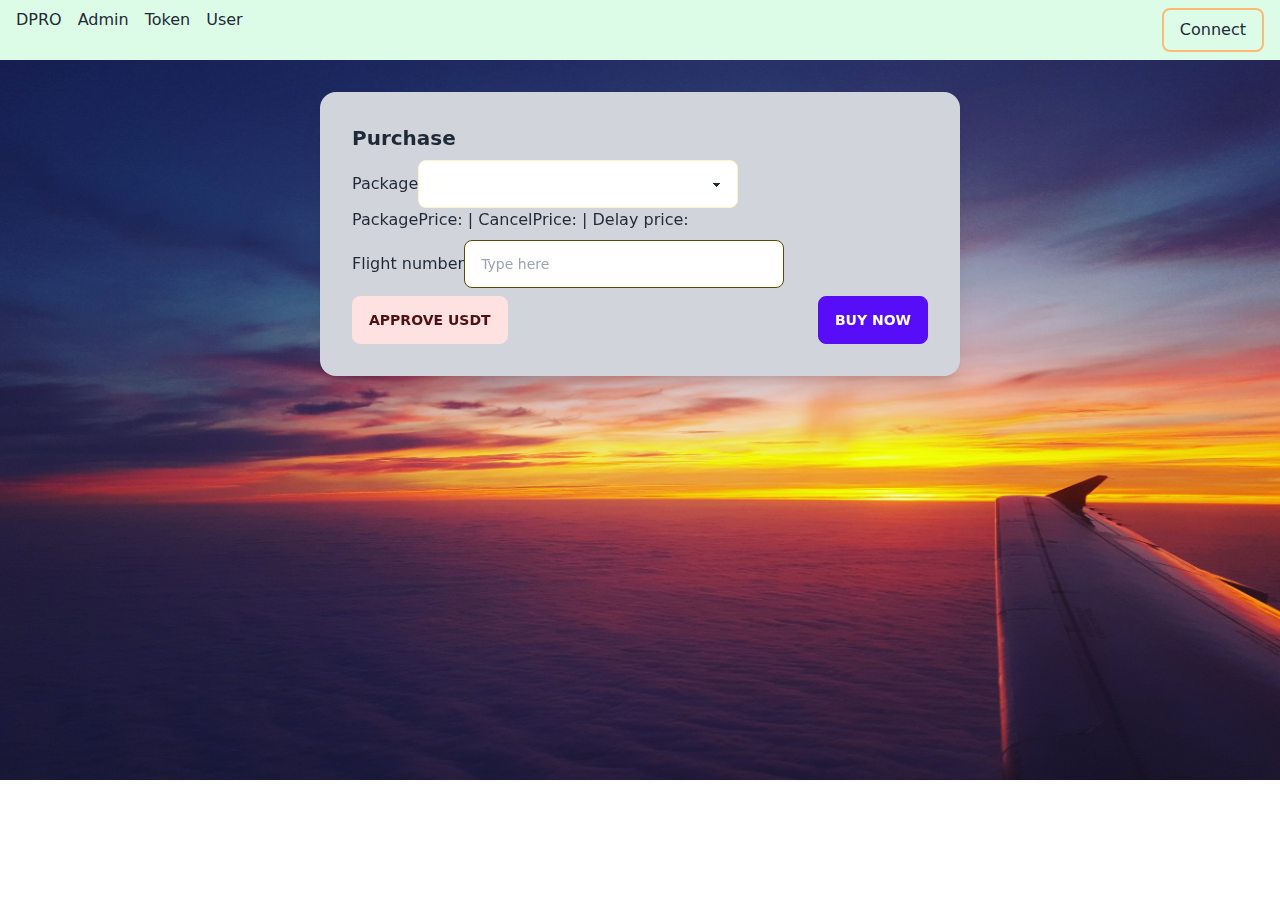
<file: index.html>
<!DOCTYPE html><html><head><meta charSet="utf-8"/><meta name="viewport" content="width=device-width"/><meta name="next-head-count" content="2"/><link rel="preload" href="/_next/static/css/3f47ca3025f443dd.css" as="style"/><link rel="stylesheet" href="/_next/static/css/3f47ca3025f443dd.css" data-n-g=""/><noscript data-n-css=""></noscript><script defer="" nomodule="" src="/_next/static/chunks/polyfills-5cd94c89d3acac5f.js"></script><script src="/_next/static/chunks/webpack-434fefa8f39d8fbc.js" defer=""></script><script src="/_next/static/chunks/framework-91d7f78b5b4003c8.js" defer=""></script><script src="/_next/static/chunks/main-101cfeaa18eb0e64.js" defer=""></script><script src="/_next/static/chunks/pages/_app-bbf8edd671d7ac92.js" defer=""></script><script src="/_next/static/chunks/294-7a31c11c08761d37.js" defer=""></script><script src="/_next/static/chunks/428-2b8efbffa02d212e.js" defer=""></script><script src="/_next/static/chunks/pages/index-4a4085414d582a21.js" defer=""></script><script src="/_next/static/fYlR-30W0nyMF5CpdXa-t/_buildManifest.js" defer=""></script><script src="/_next/static/fYlR-30W0nyMF5CpdXa-t/_ssgManifest.js" defer=""></script><script src="/_next/static/fYlR-30W0nyMF5CpdXa-t/_middlewareManifest.js" defer=""></script></head><body><div id="__next" data-reactroot=""><header class="flex flex-row justify-between px-4 py-2 bg-green-100"><div><a href="/">DPRO</a><a class="ma-2 py-2 px-4 border-1 border-red-300 bg-red" href="/admin">Admin</a><a href="/faucet">Token</a><a class="ma-2 py-2 px-4 border-1 border-red-300 bg-red" href="/my">User</a></div><div><button class=" py-2 px-4 border-2 border-orange-300 rounded-lg">Connect</button></div></header><div><div class=" fixed w-[100vw] h-[100vh]"><img src="/pexels-christine-renard-615060.jpg" alt="plane" width="1440" height="680"/></div><section class="pt-8 flex justify-center"><div class="card w-[50vw] bg-base-300 shadow-xl"><div class="card-body"><h2 class="card-title">Purchase</h2><div><label for="">Package</label><select class="select w-full max-w-xs select-warning"></select><div>PackagePrice: <!-- --> | CancelPrice:<!-- --> <!-- --> | Delay price:<!-- --> </div></div><div><label for="">Flight number</label><input type="text" placeholder="Type here" class="input input-bordered input-warning w-full max-w-xs" value=""/></div><div class="flex justify-between card-actions"><button class="btn btn-error">Approve USDT</button><button class="btn btn-primary">Buy Now</button></div></div></div></section></div></div><script id="__NEXT_DATA__" type="application/json">{"props":{"pageProps":{}},"page":"/","query":{},"buildId":"fYlR-30W0nyMF5CpdXa-t","nextExport":true,"autoExport":true,"isFallback":false,"scriptLoader":[]}</script></body></html>
</file>
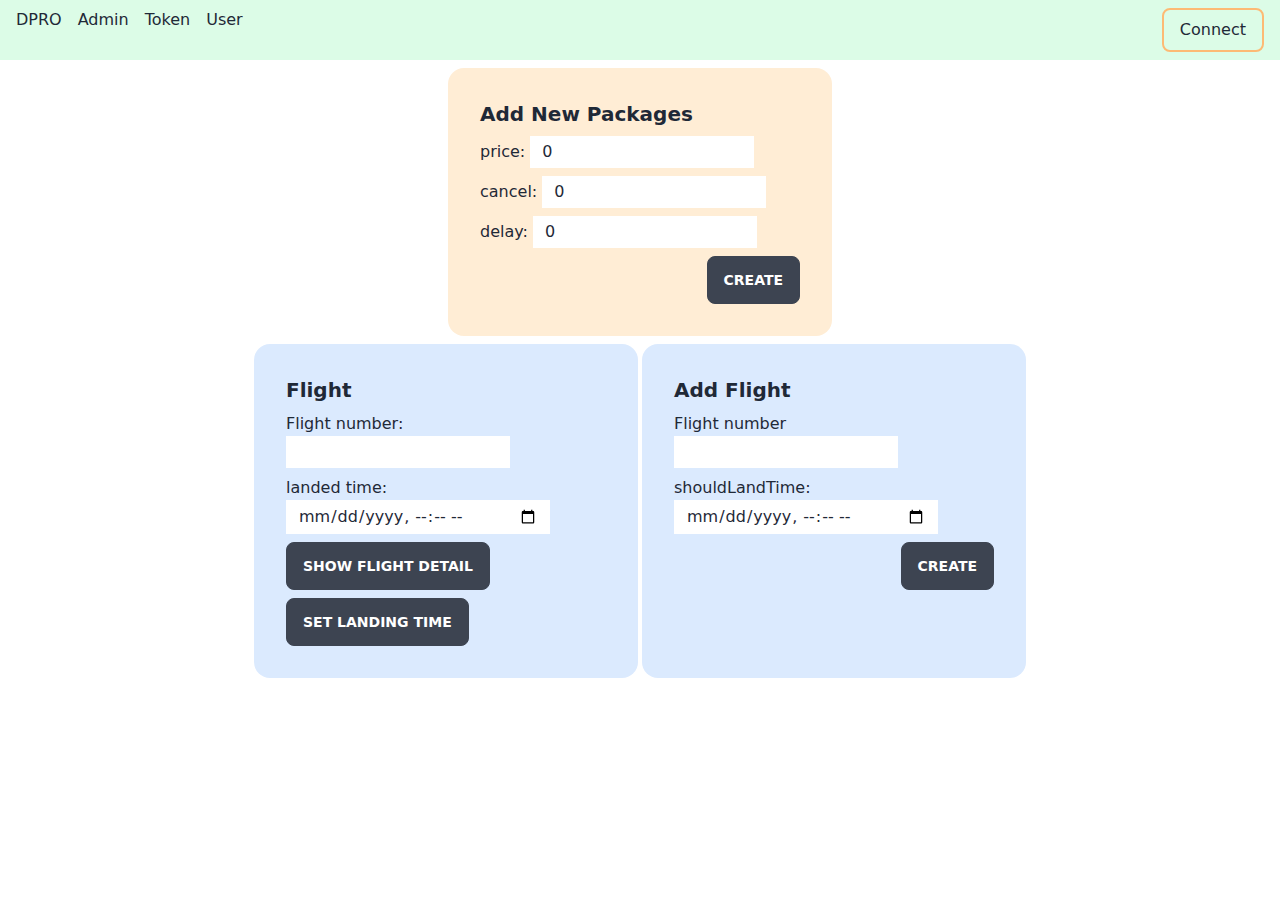
<file: admin.html>
<!DOCTYPE html><html><head><meta charSet="utf-8"/><meta name="viewport" content="width=device-width"/><meta name="next-head-count" content="2"/><link rel="preload" href="/_next/static/css/3f47ca3025f443dd.css" as="style"/><link rel="stylesheet" href="/_next/static/css/3f47ca3025f443dd.css" data-n-g=""/><noscript data-n-css=""></noscript><script defer="" nomodule="" src="/_next/static/chunks/polyfills-5cd94c89d3acac5f.js"></script><script src="/_next/static/chunks/webpack-434fefa8f39d8fbc.js" defer=""></script><script src="/_next/static/chunks/framework-91d7f78b5b4003c8.js" defer=""></script><script src="/_next/static/chunks/main-101cfeaa18eb0e64.js" defer=""></script><script src="/_next/static/chunks/pages/_app-bbf8edd671d7ac92.js" defer=""></script><script src="/_next/static/chunks/294-7a31c11c08761d37.js" defer=""></script><script src="/_next/static/chunks/428-2b8efbffa02d212e.js" defer=""></script><script src="/_next/static/chunks/pages/admin-e1fa92eaf9c20894.js" defer=""></script><script src="/_next/static/fYlR-30W0nyMF5CpdXa-t/_buildManifest.js" defer=""></script><script src="/_next/static/fYlR-30W0nyMF5CpdXa-t/_ssgManifest.js" defer=""></script><script src="/_next/static/fYlR-30W0nyMF5CpdXa-t/_middlewareManifest.js" defer=""></script></head><body><div id="__next" data-reactroot=""><header class="flex flex-row justify-between px-4 py-2 bg-green-100"><div><a href="/">DPRO</a><a class="ma-2 py-2 px-4 border-1 border-red-300 bg-red" href="/admin">Admin</a><a href="/faucet">Token</a><a class="ma-2 py-2 px-4 border-1 border-red-300 bg-red" href="/my">User</a></div><div><button class=" py-2 px-4 border-2 border-orange-300 rounded-lg">Connect</button></div></header><div class="flex justify-center mt-2 gap-1"><div class="card w-96 bg-orange-100 "><div class="card-body"><h2 class="card-title">Add New Packages</h2><div>price:<!-- --> <input type="number" class="py-1 px-3 border-1" value="0"/></div><div>cancel:<!-- --> <input type="number" class="py-1 px-3 border-1" value="0"/></div><div>delay:<!-- --> <input type="number" class="py-1 px-3 border-1" value="0"/></div><div class="justify-end card-actions"><button class="btn">Create</button></div></div></div></div><div class="flex gap-1 mt-2 justify-center"><div class="card w-96 bg-blue-100 "><div class="card-body"><h2 class="card-title">Flight</h2><div>Flight number:<!-- --> <input type="text" class="py-1 px-3 border-1" value=""/></div><div>landed time:<!-- --> <input type="datetime-local" class="py-1 px-3 border-1" value=""/></div><div class="justify-between card-actions flex "><button class="btn">Show Flight detail</button><button class="btn">set landing time</button></div></div></div><div class="card w-96 bg-blue-100 "><div class="card-body"><h2 class="card-title">Add Flight</h2><div><label for="">Flight number</label><input type="text" class="py-1 px-3 border-1" value=""/></div><div>shouldLandTime:<!-- --> <input type="datetime-local" class="py-1 px-3 border-1" value=""/></div><div class="justify-end card-actions"><button class="btn">Create</button></div></div></div></div></div><script id="__NEXT_DATA__" type="application/json">{"props":{"pageProps":{}},"page":"/admin","query":{},"buildId":"fYlR-30W0nyMF5CpdXa-t","nextExport":true,"autoExport":true,"isFallback":false,"scriptLoader":[]}</script></body></html>
</file>
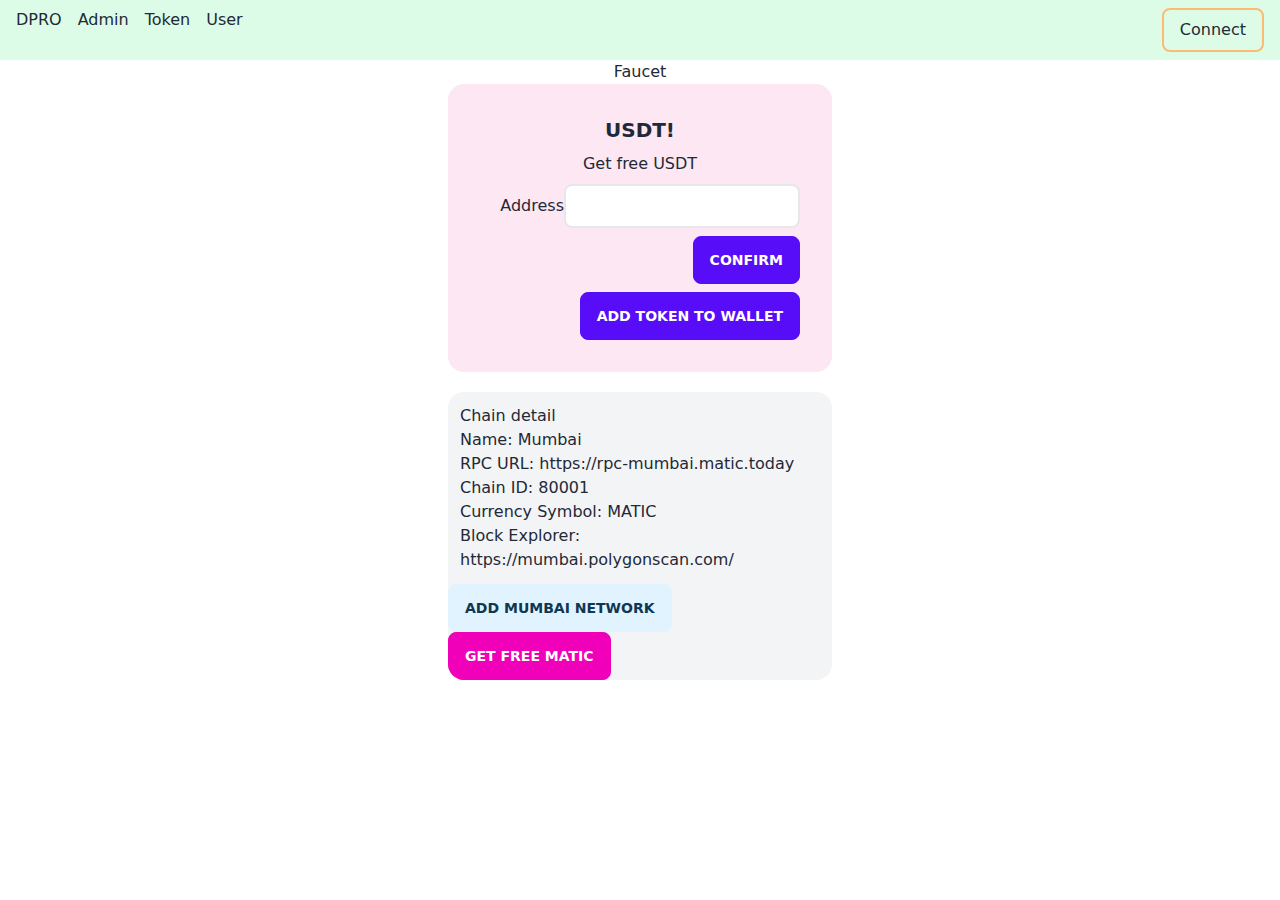
<file: faucet.html>
<!DOCTYPE html><html><head><meta charSet="utf-8"/><meta name="viewport" content="width=device-width"/><meta name="next-head-count" content="2"/><link rel="preload" href="/_next/static/css/3f47ca3025f443dd.css" as="style"/><link rel="stylesheet" href="/_next/static/css/3f47ca3025f443dd.css" data-n-g=""/><noscript data-n-css=""></noscript><script defer="" nomodule="" src="/_next/static/chunks/polyfills-5cd94c89d3acac5f.js"></script><script src="/_next/static/chunks/webpack-434fefa8f39d8fbc.js" defer=""></script><script src="/_next/static/chunks/framework-91d7f78b5b4003c8.js" defer=""></script><script src="/_next/static/chunks/main-101cfeaa18eb0e64.js" defer=""></script><script src="/_next/static/chunks/pages/_app-bbf8edd671d7ac92.js" defer=""></script><script src="/_next/static/chunks/294-7a31c11c08761d37.js" defer=""></script><script src="/_next/static/chunks/428-2b8efbffa02d212e.js" defer=""></script><script src="/_next/static/chunks/pages/faucet-d79d8951ec6aa56a.js" defer=""></script><script src="/_next/static/fYlR-30W0nyMF5CpdXa-t/_buildManifest.js" defer=""></script><script src="/_next/static/fYlR-30W0nyMF5CpdXa-t/_ssgManifest.js" defer=""></script><script src="/_next/static/fYlR-30W0nyMF5CpdXa-t/_middlewareManifest.js" defer=""></script></head><body><div id="__next" data-reactroot=""><header class="flex flex-row justify-between px-4 py-2 bg-green-100"><div><a href="/">DPRO</a><a class="ma-2 py-2 px-4 border-1 border-red-300 bg-red" href="/admin">Admin</a><a href="/faucet">Token</a><a class="ma-2 py-2 px-4 border-1 border-red-300 bg-red" href="/my">User</a></div><div><button class=" py-2 px-4 border-2 border-orange-300 rounded-lg">Connect</button></div></header><div class="flex items-center flex-col">Faucet<div class="card w-96 bg-pink-100"><div class="card-body items-center text-center"><h2 class="card-title">USDT!</h2><p>Get free USDT</p><div class="justify-end card-actions"><div><label for="">Address</label><input type="text" class="py-2 px-4 rounded-lg border-2" value=""/></div><button class="btn btn-primary">Confirm</button><button class="btn btn-primary">Add token to wallet</button></div></div></div><div class="my-5 card w-96 bg-gray-100"><div class="p-3"><div>Chain detail</div><div>Name: Mumbai</div><div>RPC URL: https://rpc-mumbai.matic.today</div><div>Chain ID: 80001</div><div>Currency Symbol: MATIC</div><div>Block Explorer: https://mumbai.polygonscan.com/</div></div><div><div><button class="btn btn-info">Add Mumbai network</button><a href="https://faucet.polygon.technology/" class="btn btn-secondary">Get free MATIC<!-- --> </a></div></div></div></div></div><script id="__NEXT_DATA__" type="application/json">{"props":{"pageProps":{}},"page":"/faucet","query":{},"buildId":"fYlR-30W0nyMF5CpdXa-t","nextExport":true,"autoExport":true,"isFallback":false,"scriptLoader":[]}</script></body></html>
</file>
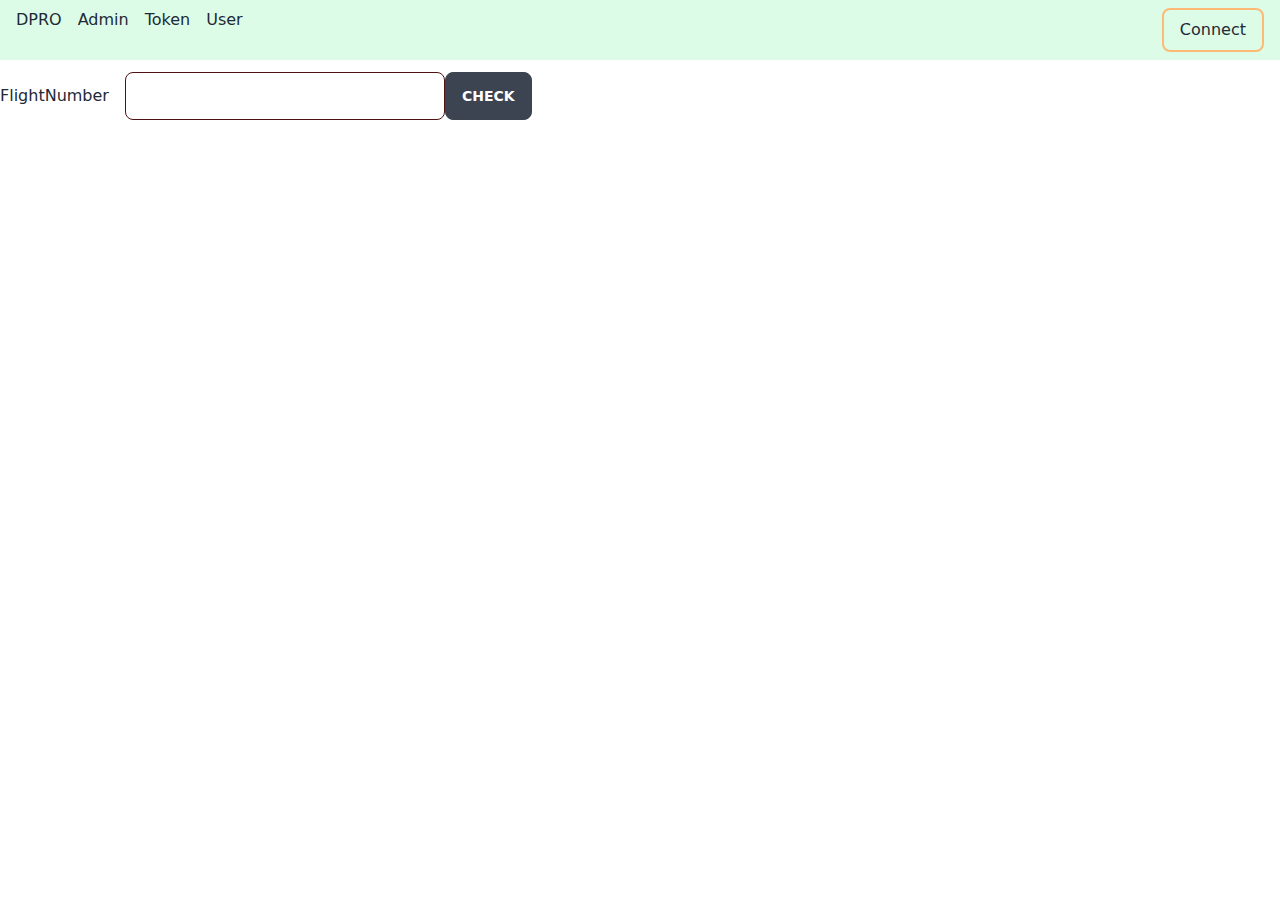
<file: my.html>
<!DOCTYPE html><html><head><meta charSet="utf-8"/><meta name="viewport" content="width=device-width"/><meta name="next-head-count" content="2"/><link rel="preload" href="/_next/static/css/3f47ca3025f443dd.css" as="style"/><link rel="stylesheet" href="/_next/static/css/3f47ca3025f443dd.css" data-n-g=""/><noscript data-n-css=""></noscript><script defer="" nomodule="" src="/_next/static/chunks/polyfills-5cd94c89d3acac5f.js"></script><script src="/_next/static/chunks/webpack-434fefa8f39d8fbc.js" defer=""></script><script src="/_next/static/chunks/framework-91d7f78b5b4003c8.js" defer=""></script><script src="/_next/static/chunks/main-101cfeaa18eb0e64.js" defer=""></script><script src="/_next/static/chunks/pages/_app-bbf8edd671d7ac92.js" defer=""></script><script src="/_next/static/chunks/294-7a31c11c08761d37.js" defer=""></script><script src="/_next/static/chunks/428-2b8efbffa02d212e.js" defer=""></script><script src="/_next/static/chunks/pages/my-2d7b7f684c53dea5.js" defer=""></script><script src="/_next/static/fYlR-30W0nyMF5CpdXa-t/_buildManifest.js" defer=""></script><script src="/_next/static/fYlR-30W0nyMF5CpdXa-t/_ssgManifest.js" defer=""></script><script src="/_next/static/fYlR-30W0nyMF5CpdXa-t/_middlewareManifest.js" defer=""></script></head><body><div id="__next" data-reactroot=""><header class="flex flex-row justify-between px-4 py-2 bg-green-100"><div><a href="/">DPRO</a><a class="ma-2 py-2 px-4 border-1 border-red-300 bg-red" href="/admin">Admin</a><a href="/faucet">Token</a><a class="ma-2 py-2 px-4 border-1 border-red-300 bg-red" href="/my">User</a></div><div><button class=" py-2 px-4 border-2 border-orange-300 rounded-lg">Connect</button></div></header><div class="my-3"><label for="">FlightNumber</label><input type="text" value="" class="ml-4 input input-bordered input-error w-full max-w-xs"/><button class="btn">Check</button></div></div><script id="__NEXT_DATA__" type="application/json">{"props":{"pageProps":{}},"page":"/my","query":{},"buildId":"fYlR-30W0nyMF5CpdXa-t","nextExport":true,"autoExport":true,"isFallback":false,"scriptLoader":[]}</script></body></html>
</file>
<file: _next/static/css/3f47ca3025f443dd.css>
/*
! tailwindcss v3.0.23 | MIT License | https://tailwindcss.com
*/*,:after,:before{box-sizing:border-box;border:0 solid #e5e7eb}:after,:before{--tw-content:""}html{line-height:1.5;-webkit-text-size-adjust:100%;-moz-tab-size:4;-o-tab-size:4;tab-size:4;font-family:ui-sans-serif,system-ui,-apple-system,BlinkMacSystemFont,Segoe UI,Roboto,Helvetica Neue,Arial,Noto Sans,sans-serif,Apple Color Emoji,Segoe UI Emoji,Segoe UI Symbol,Noto Color Emoji}body{margin:0;line-height:inherit}hr{height:0;color:inherit;border-top-width:1px}abbr:where([title]){-webkit-text-decoration:underline dotted;text-decoration:underline dotted}h1,h2,h3,h4,h5,h6{font-size:inherit;font-weight:inherit}a{color:inherit;text-decoration:inherit}b,strong{font-weight:bolder}code,kbd,pre,samp{font-family:ui-monospace,SFMono-Regular,Menlo,Monaco,Consolas,Liberation Mono,Courier New,monospace;font-size:1em}small{font-size:80%}sub,sup{font-size:75%;line-height:0;position:relative;vertical-align:baseline}sub{bottom:-.25em}sup{top:-.5em}table{text-indent:0;border-color:inherit;border-collapse:collapse}button,input,optgroup,select,textarea{font-family:inherit;font-size:100%;line-height:inherit;color:inherit;margin:0;padding:0}button,select{text-transform:none}[type=button],[type=reset],[type=submit],button{-webkit-appearance:button;background-color:transparent;background-image:none}:-moz-focusring{outline:auto}:-moz-ui-invalid{box-shadow:none}progress{vertical-align:baseline}::-webkit-inner-spin-button,::-webkit-outer-spin-button{height:auto}[type=search]{-webkit-appearance:textfield;outline-offset:-2px}::-webkit-search-decoration{-webkit-appearance:none}::-webkit-file-upload-button{-webkit-appearance:button;font:inherit}summary{display:list-item}blockquote,dd,dl,figure,h1,h2,h3,h4,h5,h6,hr,p,pre{margin:0}fieldset{margin:0}fieldset,legend{padding:0}menu,ol,ul{list-style:none;margin:0;padding:0}textarea{resize:vertical}input::-moz-placeholder,textarea::-moz-placeholder{opacity:1;color:#9ca3af}input:-ms-input-placeholder,textarea:-ms-input-placeholder{opacity:1;color:#9ca3af}input::placeholder,textarea::placeholder{opacity:1;color:#9ca3af}[role=button],button{cursor:pointer}:disabled{cursor:default}audio,canvas,embed,iframe,img,object,svg,video{display:block;vertical-align:middle}img,video{max-width:100%;height:auto}[hidden]{display:none}:root{background-color:hsla(var(--b1)/var(--tw-bg-opacity,1));color:hsla(var(--bc)/var(--tw-text-opacity,1))}html{-webkit-tap-highlight-color:transparent}:root{--p:259 94% 51%;--pf:259 94% 41%;--sf:314 100% 38%;--af:174 60% 41%;--nf:219 14% 22%;--inc:204 69% 19%;--suc:141 75% 19%;--wac:48 100% 18%;--erc:0 64% 19%;--rounded-box:1rem;--rounded-btn:0.5rem;--rounded-badge:1.9rem;--animation-btn:0.25s;--animation-input:.2s;--btn-text-case:uppercase;--btn-focus-scale:0.95;--border-btn:1px;--tab-border:1px;--tab-radius:0.5rem;--pc:0 0% 100%;--s:314 100% 47%;--sc:0 0% 100%;--a:174 60% 51%;--ac:0 0% 100%;--n:219 14% 28%;--nc:0 0% 100%;--b1:0 0% 100%;--b2:210 20% 98%;--b3:216 12% 84%;--bc:215 28% 17%;--in:204 94% 94%;--su:141 84% 93%;--wa:48 96% 89%;--er:0 93% 94%}*,:after,:before{--tw-translate-x:0;--tw-translate-y:0;--tw-rotate:0;--tw-skew-x:0;--tw-skew-y:0;--tw-scale-x:1;--tw-scale-y:1;--tw-pan-x: ;--tw-pan-y: ;--tw-pinch-zoom: ;--tw-scroll-snap-strictness:proximity;--tw-ordinal: ;--tw-slashed-zero: ;--tw-numeric-figure: ;--tw-numeric-spacing: ;--tw-numeric-fraction: ;--tw-ring-inset: ;--tw-ring-offset-width:0px;--tw-ring-offset-color:#fff;--tw-ring-color:rgb(59 130 246/0.5);--tw-ring-offset-shadow:0 0 #0000;--tw-ring-shadow:0 0 #0000;--tw-shadow:0 0 #0000;--tw-shadow-colored:0 0 #0000;--tw-blur: ;--tw-brightness: ;--tw-contrast: ;--tw-grayscale: ;--tw-hue-rotate: ;--tw-invert: ;--tw-saturate: ;--tw-sepia: ;--tw-drop-shadow: ;--tw-backdrop-blur: ;--tw-backdrop-brightness: ;--tw-backdrop-contrast: ;--tw-backdrop-grayscale: ;--tw-backdrop-hue-rotate: ;--tw-backdrop-invert: ;--tw-backdrop-opacity: ;--tw-backdrop-saturate: ;--tw-backdrop-sepia: }.avatar.placeholder>div{display:flex}.avatar.placeholder>div,.btn{align-items:center;justify-content:center}.btn{display:inline-flex;flex-shrink:0;cursor:pointer;-webkit-user-select:none;-moz-user-select:none;-ms-user-select:none;user-select:none;flex-wrap:wrap;border-color:transparent;border-color:hsl(var(--n)/var(--tw-border-opacity));text-align:center;transition-property:color,background-color,border-color,fill,stroke,opacity,box-shadow,transform,filter,-webkit-text-decoration-color,-webkit-backdrop-filter;transition-property:color,background-color,border-color,text-decoration-color,fill,stroke,opacity,box-shadow,transform,filter,backdrop-filter;transition-property:color,background-color,border-color,text-decoration-color,fill,stroke,opacity,box-shadow,transform,filter,backdrop-filter,-webkit-text-decoration-color,-webkit-backdrop-filter;transition-duration:.2s;transition-timing-function:cubic-bezier(.4,0,.2,1);border-radius:var(--rounded-btn,.5rem);height:3rem;padding-left:1rem;padding-right:1rem;font-size:.875rem;line-height:1.25rem;line-height:1em;min-height:3rem;font-weight:600;text-transform:uppercase;text-transform:var(--btn-text-case,uppercase);border-width:var(--border-btn,1px);-webkit-animation:button-pop var(--animation-btn,.25s) ease-out;animation:button-pop var(--animation-btn,.25s) ease-out;--tw-border-opacity:1;--tw-bg-opacity:1;--tw-text-opacity:1;color:hsl(var(--nc)/var(--tw-text-opacity))}.btn,.btn-disabled,.btn[disabled]{background-color:hsl(var(--n)/var(--tw-bg-opacity))}.btn-disabled,.btn[disabled]{pointer-events:none;--tw-border-opacity:0;--tw-bg-opacity:0.2;color:hsl(var(--bc)/var(--tw-text-opacity));--tw-text-opacity:0.2}.btn.loading,.btn.loading:hover{pointer-events:none}.btn.loading:before{margin-right:.5rem;height:1rem;width:1rem;border-radius:9999px;border-width:2px;-webkit-animation:spin 2s linear infinite;animation:spin 2s linear infinite;content:"";border-color:transparent currentColor currentColor transparent}@media (prefers-reduced-motion:reduce){.btn.loading:before{-webkit-animation:spin 10s linear infinite;animation:spin 10s linear infinite}}@-webkit-keyframes spin{0%{transform:rotate(0)}to{transform:rotate(1turn)}}@keyframes spin{0%{transform:rotate(0)}to{transform:rotate(1turn)}}.btn-group>input[type=radio].btn{-webkit-appearance:none;-moz-appearance:none;appearance:none}.btn-group>input[type=radio].btn:before{content:attr(data-title)}.card{position:relative;display:flex;flex-direction:column;overflow:hidden;border-radius:var(--rounded-box,1rem)}.card:focus{outline:2px solid transparent;outline-offset:2px}.card-body{display:flex;flex:1 1 auto;flex-direction:column;padding:var(--padding-card,2rem);gap:.5rem}.card-body :where(p){flex-grow:1}.card-actions{display:flex;flex-wrap:wrap;align-items:flex-start;gap:.5rem}.card figure{display:flex;align-items:center;justify-content:center}.card.image-full{display:grid}.card.image-full:before{position:relative;content:"";z-index:10;--tw-bg-opacity:1;background-color:hsl(var(--n)/var(--tw-bg-opacity));opacity:.75;border-radius:var(--rounded-box,1rem)}.card.image-full:before,.card.image-full>*{grid-column-start:1;grid-row-start:1}.card.image-full>figure img{height:100%;-o-object-fit:cover;object-fit:cover}.card.image-full>.card-body{position:relative;z-index:20;--tw-text-opacity:1;color:hsl(var(--nc)/var(--tw-text-opacity))}.label{display:flex;-webkit-user-select:none;-moz-user-select:none;-ms-user-select:none;user-select:none;align-items:center;justify-content:space-between;padding:.5rem .25rem}.input{flex-shrink:1;transition-property:color,background-color,border-color,fill,stroke,opacity,box-shadow,transform,filter,-webkit-text-decoration-color,-webkit-backdrop-filter;transition-property:color,background-color,border-color,text-decoration-color,fill,stroke,opacity,box-shadow,transform,filter,backdrop-filter;transition-property:color,background-color,border-color,text-decoration-color,fill,stroke,opacity,box-shadow,transform,filter,backdrop-filter,-webkit-text-decoration-color,-webkit-backdrop-filter;transition-duration:.2s;transition-timing-function:cubic-bezier(.4,0,.2,1);height:3rem;padding-left:1rem;padding-right:1rem;font-size:.875rem;line-height:1.25rem;line-height:2;border-width:1px;border-color:hsl(var(--bc)/var(--tw-border-opacity));--tw-border-opacity:0;--tw-bg-opacity:1;background-color:hsl(var(--b1)/var(--tw-bg-opacity));border-radius:var(--rounded-btn,.5rem)}.input-group>*,.input-group>.input{border-radius:0}.select{display:inline-flex;flex-shrink:0;cursor:pointer;-webkit-user-select:none;-moz-user-select:none;-ms-user-select:none;user-select:none;-webkit-appearance:none;-moz-appearance:none;appearance:none;height:3rem;padding-left:1rem;padding-right:2.5rem;font-size:.875rem;line-height:1.25rem;line-height:2;min-height:3rem;border-width:1px;border-color:hsl(var(--bc)/var(--tw-border-opacity));--tw-border-opacity:0;--tw-bg-opacity:1;background-color:hsl(var(--b1)/var(--tw-bg-opacity));font-weight:600;transition-property:color,background-color,border-color,fill,stroke,opacity,box-shadow,transform,filter,-webkit-text-decoration-color,-webkit-backdrop-filter;transition-property:color,background-color,border-color,text-decoration-color,fill,stroke,opacity,box-shadow,transform,filter,backdrop-filter;transition-property:color,background-color,border-color,text-decoration-color,fill,stroke,opacity,box-shadow,transform,filter,backdrop-filter,-webkit-text-decoration-color,-webkit-backdrop-filter;transition-duration:.2s;transition-timing-function:cubic-bezier(.4,0,.2,1);border-radius:var(--rounded-btn,.5rem);background-image:linear-gradient(45deg,transparent 50%,currentColor 0),linear-gradient(135deg,currentColor 50%,transparent 0);background-position:calc(100% - 20px) calc(1px + 50%),calc(100% - 16px) calc(1px + 50%);background-size:4px 4px,4px 4px;background-repeat:no-repeat}.select:focus{outline:2px solid transparent;outline:2px solid hsla(var(--bc)/.2);outline-offset:2px}.select-disabled,.select[disabled]{pointer-events:none;cursor:not-allowed;--tw-border-opacity:1;border-color:hsl(var(--b2,var(--b1))/var(--tw-border-opacity));--tw-bg-opacity:1;background-color:hsl(var(--b2,var(--b1))/var(--tw-bg-opacity));--tw-text-opacity:0.2}.btn-outline.btn-primary .badge{--tw-border-opacity:1;border-color:hsl(var(--p)/var(--tw-border-opacity));--tw-bg-opacity:1;background-color:hsl(var(--p)/var(--tw-bg-opacity));--tw-text-opacity:1;color:hsl(var(--pc)/var(--tw-text-opacity))}.btn-outline.btn-secondary .badge{--tw-border-opacity:1;border-color:hsl(var(--s)/var(--tw-border-opacity));--tw-bg-opacity:1;background-color:hsl(var(--s)/var(--tw-bg-opacity));--tw-text-opacity:1;color:hsl(var(--sc)/var(--tw-text-opacity))}.btn-outline.btn-primary .badge-outline{--tw-border-opacity:1;border-color:hsl(var(--p)/var(--tw-border-opacity));background-color:transparent;--tw-text-opacity:1;color:hsl(var(--p)/var(--tw-text-opacity))}.btn-outline.btn-secondary .badge-outline{--tw-border-opacity:1;border-color:hsl(var(--s)/var(--tw-border-opacity));background-color:transparent;--tw-text-opacity:1;color:hsl(var(--s)/var(--tw-text-opacity))}.btn-outline.btn-primary:hover .badge{background-color:hsl(var(--pc)/var(--tw-bg-opacity));color:hsl(var(--p)/var(--tw-text-opacity))}.btn-outline.btn-primary:hover .badge,.btn-outline.btn-primary:hover .badge.outline{--tw-border-opacity:1;border-color:hsl(var(--pc)/var(--tw-border-opacity));--tw-bg-opacity:1;--tw-text-opacity:1}.btn-outline.btn-primary:hover .badge.outline{background-color:hsl(var(--pf,var(--p))/var(--tw-bg-opacity));color:hsl(var(--pc)/var(--tw-text-opacity))}.btn-outline.btn-secondary:hover .badge{background-color:hsl(var(--sc)/var(--tw-bg-opacity));color:hsl(var(--s)/var(--tw-text-opacity))}.btn-outline.btn-secondary:hover .badge,.btn-outline.btn-secondary:hover .badge.outline{--tw-border-opacity:1;border-color:hsl(var(--sc)/var(--tw-border-opacity));--tw-bg-opacity:1;--tw-text-opacity:1}.btn-outline.btn-secondary:hover .badge.outline{background-color:hsl(var(--sf,var(--s))/var(--tw-bg-opacity));color:hsl(var(--sc)/var(--tw-text-opacity))}.btn:active:focus,.btn:active:hover{-webkit-animation:none;animation:none;transform:scale(var(--btn-focus-scale,.95))}.btn-active,.btn:hover{--tw-border-opacity:1;border-color:hsl(var(--nf,var(--n))/var(--tw-border-opacity));--tw-bg-opacity:1;background-color:hsl(var(--nf,var(--n))/var(--tw-bg-opacity))}.btn:focus-visible{outline:2px solid hsl(var(--nf));outline-offset:2px}.btn-primary{--tw-border-opacity:1;border-color:hsl(var(--p)/var(--tw-border-opacity));--tw-bg-opacity:1;background-color:hsl(var(--p)/var(--tw-bg-opacity));--tw-text-opacity:1;color:hsl(var(--pc)/var(--tw-text-opacity))}.btn-primary.btn-active,.btn-primary:hover{--tw-border-opacity:1;border-color:hsl(var(--pf,var(--p))/var(--tw-border-opacity));--tw-bg-opacity:1;background-color:hsl(var(--pf,var(--p))/var(--tw-bg-opacity))}.btn-primary:focus-visible{outline:2px solid hsl(var(--p))}.btn-secondary{--tw-border-opacity:1;border-color:hsl(var(--s)/var(--tw-border-opacity));--tw-bg-opacity:1;background-color:hsl(var(--s)/var(--tw-bg-opacity));--tw-text-opacity:1;color:hsl(var(--sc)/var(--tw-text-opacity))}.btn-secondary.btn-active,.btn-secondary:hover{--tw-border-opacity:1;border-color:hsl(var(--sf,var(--s))/var(--tw-border-opacity));--tw-bg-opacity:1;background-color:hsl(var(--sf,var(--s))/var(--tw-bg-opacity))}.btn-secondary:focus-visible{outline:2px solid hsl(var(--s))}.btn-info{--tw-border-opacity:1;--tw-bg-opacity:1;--tw-text-opacity:1;color:hsl(var(--inc,var(--nc))/var(--tw-text-opacity))}.btn-info,.btn-info.btn-active,.btn-info:hover{border-color:hsl(var(--in)/var(--tw-border-opacity));background-color:hsl(var(--in)/var(--tw-bg-opacity))}.btn-info.btn-active,.btn-info:hover{--tw-border-opacity:1;--tw-bg-opacity:1}.btn-info:focus-visible{outline:2px solid hsl(var(--in))}.btn-error{--tw-border-opacity:1;--tw-bg-opacity:1;--tw-text-opacity:1;color:hsl(var(--erc,var(--nc))/var(--tw-text-opacity))}.btn-error,.btn-error.btn-active,.btn-error:hover{border-color:hsl(var(--er)/var(--tw-border-opacity));background-color:hsl(var(--er)/var(--tw-bg-opacity))}.btn-error.btn-active,.btn-error:hover{--tw-border-opacity:1;--tw-bg-opacity:1}.btn-error:focus-visible{outline:2px solid hsl(var(--er))}.btn.glass.btn-active,.btn.glass:hover{--glass-opacity:25%;--glass-border-opacity:15%}.btn.glass:focus-visible{outline:2px 0 0 2px solid currentColor}.btn-outline.btn-primary{--tw-text-opacity:1;color:hsl(var(--p)/var(--tw-text-opacity))}.btn-outline.btn-primary:hover{--tw-border-opacity:1;border-color:hsl(var(--pf,var(--p))/var(--tw-border-opacity));--tw-bg-opacity:1;background-color:hsl(var(--pf,var(--p))/var(--tw-bg-opacity));--tw-text-opacity:1;color:hsl(var(--pc)/var(--tw-text-opacity))}.btn-outline.btn-secondary{--tw-text-opacity:1;color:hsl(var(--s)/var(--tw-text-opacity))}.btn-outline.btn-secondary:hover{--tw-border-opacity:1;border-color:hsl(var(--sf,var(--s))/var(--tw-border-opacity));--tw-bg-opacity:1;background-color:hsl(var(--sf,var(--s))/var(--tw-bg-opacity));--tw-text-opacity:1;color:hsl(var(--sc)/var(--tw-text-opacity))}.btn-outline.btn-info{--tw-text-opacity:1}.btn-outline.btn-info,.btn-outline.btn-info:hover{color:hsl(var(--inc,var(--nc))/var(--tw-text-opacity))}.btn-outline.btn-info:hover{--tw-border-opacity:1;border-color:hsl(var(--in)/var(--tw-border-opacity));--tw-bg-opacity:1;background-color:hsl(var(--in)/var(--tw-bg-opacity));--tw-text-opacity:1}.btn-outline.btn-error{--tw-text-opacity:1}.btn-outline.btn-error,.btn-outline.btn-error:hover{color:hsl(var(--erc,var(--nc))/var(--tw-text-opacity))}.btn-outline.btn-error:hover{--tw-border-opacity:1;border-color:hsl(var(--er)/var(--tw-border-opacity));--tw-bg-opacity:1;background-color:hsl(var(--er)/var(--tw-bg-opacity));--tw-text-opacity:1}.btn.loading.btn-circle:before,.btn.loading.btn-square:before{margin-right:0}.btn.loading.btn-lg:before,.btn.loading.btn-xl:before{height:1.25rem;width:1.25rem}.btn.loading.btn-sm:before,.btn.loading.btn-xs:before{height:.75rem;width:.75rem}.btn-group>.btn-active,.btn-group>input[type=radio]:checked.btn{--tw-border-opacity:1;border-color:hsl(var(--p)/var(--tw-border-opacity));--tw-bg-opacity:1;background-color:hsl(var(--p)/var(--tw-bg-opacity));--tw-text-opacity:1;color:hsl(var(--pc)/var(--tw-text-opacity))}.btn-group>.btn-active:focus-visible,.btn-group>input[type=radio]:checked.btn:focus-visible{outline:2px solid hsl(var(--p))}.btn-group>.btn:not(:first-child){margin-left:-1px;border-top-left-radius:0;border-bottom-left-radius:0}.btn-group>.btn:not(:last-child){border-top-right-radius:0;border-bottom-right-radius:0}@-webkit-keyframes button-pop{0%{transform:scale(var(--btn-focus-scale,.95))}40%{transform:scale(1.02)}to{transform:scale(1)}}@keyframes button-pop{0%{transform:scale(var(--btn-focus-scale,.95))}40%{transform:scale(1.02)}to{transform:scale(1)}}.card:focus-visible{outline:2px solid currentColor;outline-offset:2px}.card.bordered{border-width:1px;--tw-border-opacity:1;border-color:hsl(var(--b2,var(--b1))/var(--tw-border-opacity))}.card.compact .card-body{padding:1rem;font-size:.875rem;line-height:1.25rem}.card-title{display:flex;align-items:center;gap:.5rem;font-size:1.25rem;line-height:1.75rem;font-weight:600}@-webkit-keyframes checkmark{0%{background-position-y:5px}50%{background-position-y:-2px}to{background-position-y:0}}@keyframes checkmark{0%{background-position-y:5px}50%{background-position-y:-2px}to{background-position-y:0}}.drawer-toggle:focus-visible~.drawer-content .drawer-button.btn-primary{outline:2px solid hsl(var(--p))}.drawer-toggle:focus-visible~.drawer-content .drawer-button.btn-secondary{outline:2px solid hsl(var(--s))}.drawer-toggle:focus-visible~.drawer-content .drawer-button.btn-info{outline:2px solid hsl(var(--in))}.drawer-toggle:focus-visible~.drawer-content .drawer-button.btn-error{outline:2px solid hsl(var(--er))}.label a:hover{--tw-text-opacity:1;color:hsl(var(--bc)/var(--tw-text-opacity))}.input-bordered{--tw-border-opacity:0.2}.input:focus{outline:2px solid hsla(var(--bc)/.2);outline-offset:2px}.input-warning{--tw-border-opacity:1;border-color:hsl(var(--wac,var(--nc))/var(--tw-border-opacity))}.input-warning:focus{outline:2px solid hsl(var(--wac))}.input-error{--tw-border-opacity:1;border-color:hsl(var(--erc,var(--nc))/var(--tw-border-opacity))}.input-error:focus{outline:2px solid hsl(var(--erc))}.input-disabled,.input[disabled]{cursor:not-allowed;--tw-border-opacity:1;border-color:hsl(var(--b2,var(--b1))/var(--tw-border-opacity));--tw-bg-opacity:1;background-color:hsl(var(--b2,var(--b1))/var(--tw-bg-opacity));--tw-text-opacity:0.2}.input-disabled::-moz-placeholder,.input[disabled]::-moz-placeholder{color:hsl(var(--bc)/var(--tw-placeholder-opacity));--tw-placeholder-opacity:0.2}.input-disabled:-ms-input-placeholder,.input[disabled]:-ms-input-placeholder{color:hsl(var(--bc)/var(--tw-placeholder-opacity));--tw-placeholder-opacity:0.2}.input-disabled::placeholder,.input[disabled]::placeholder{color:hsl(var(--bc)/var(--tw-placeholder-opacity));--tw-placeholder-opacity:0.2}.input::-webkit-calendar-picker-indicator{display:none}@-webkit-keyframes radiomark{0%{box-shadow:0 0 0 12px hsl(var(--b1)) inset,0 0 0 12px hsl(var(--b1)) inset}50%{box-shadow:0 0 0 3px hsl(var(--b1)) inset,0 0 0 3px hsl(var(--b1)) inset}to{box-shadow:0 0 0 4px hsl(var(--b1)) inset,0 0 0 4px hsl(var(--b1)) inset}}@keyframes radiomark{0%{box-shadow:0 0 0 12px hsl(var(--b1)) inset,0 0 0 12px hsl(var(--b1)) inset}50%{box-shadow:0 0 0 3px hsl(var(--b1)) inset,0 0 0 3px hsl(var(--b1)) inset}to{box-shadow:0 0 0 4px hsl(var(--b1)) inset,0 0 0 4px hsl(var(--b1)) inset}}@-webkit-keyframes rating-pop{0%{transform:translateY(-.125em)}40%{transform:translateY(-.125em)}to{transform:translateY(0)}}@keyframes rating-pop{0%{transform:translateY(-.125em)}40%{transform:translateY(-.125em)}to{transform:translateY(0)}}.select-warning{--tw-border-opacity:1;border-color:hsl(var(--wa)/var(--tw-border-opacity))}.select-warning:focus{outline:2px solid hsl(var(--wa))}.select-disabled::-moz-placeholder,.select[disabled]::-moz-placeholder{color:hsl(var(--bc)/var(--tw-placeholder-opacity));--tw-placeholder-opacity:0.2}.select-disabled:-ms-input-placeholder,.select[disabled]:-ms-input-placeholder{color:hsl(var(--bc)/var(--tw-placeholder-opacity));--tw-placeholder-opacity:0.2}.select-disabled::placeholder,.select[disabled]::placeholder{color:hsl(var(--bc)/var(--tw-placeholder-opacity));--tw-placeholder-opacity:0.2}.select-multiple,.select[multiple],.select[size].select:not([size="1"]){background-image:none;padding-right:1rem}.card-compact .card-body{padding:1rem;font-size:.875rem;line-height:1.25rem}.card-compact .card-title{margin-bottom:.25rem}.card-normal .card-body{padding:var(--padding-card,2rem);font-size:1rem;line-height:1.5rem}.card-normal .card-title{margin-bottom:.75rem}.fixed{position:fixed}.my-5{margin-top:1.25rem;margin-bottom:1.25rem}.my-3{margin-top:.75rem;margin-bottom:.75rem}.mt-2{margin-top:.5rem}.ml-4{margin-left:1rem}.flex{display:flex}.h-\[100vh\]{height:100vh}.w-96{width:24rem}.w-\[100vw\]{width:100vw}.w-\[50vw\]{width:50vw}.w-full{width:100%}.max-w-xs{max-width:20rem}.flex-row{flex-direction:row}.flex-col{flex-direction:column}.items-center{align-items:center}.justify-end{justify-content:flex-end}.justify-center{justify-content:center}.justify-between{justify-content:space-between}.gap-1{gap:.25rem}.rounded-lg{border-radius:.5rem}.border-2{border-width:2px}.border-red-300{--tw-border-opacity:1;border-color:rgb(252 165 165/var(--tw-border-opacity))}.border-orange-300{--tw-border-opacity:1;border-color:rgb(253 186 116/var(--tw-border-opacity))}.bg-green-100{--tw-bg-opacity:1;background-color:rgb(220 252 231/var(--tw-bg-opacity))}.bg-orange-100{--tw-bg-opacity:1;background-color:rgb(255 237 213/var(--tw-bg-opacity))}.bg-blue-100{--tw-bg-opacity:1;background-color:rgb(219 234 254/var(--tw-bg-opacity))}.bg-pink-100{--tw-bg-opacity:1;background-color:rgb(252 231 243/var(--tw-bg-opacity))}.bg-gray-100{--tw-bg-opacity:1;background-color:rgb(243 244 246/var(--tw-bg-opacity))}.bg-base-300{--tw-bg-opacity:1;background-color:hsl(var(--b3,var(--b2))/var(--tw-bg-opacity))}.bg-base-100{--tw-bg-opacity:1;background-color:hsl(var(--b1)/var(--tw-bg-opacity))}.p-3{padding:.75rem}.px-4{padding-left:1rem;padding-right:1rem}.py-2{padding-top:.5rem;padding-bottom:.5rem}.py-1{padding-top:.25rem;padding-bottom:.25rem}.px-3{padding-left:.75rem;padding-right:.75rem}.pt-8{padding-top:2rem}.text-center{text-align:center}.shadow-xl{--tw-shadow:0 20px 25px -5px rgb(0 0 0/0.1),0 8px 10px -6px rgb(0 0 0/0.1);--tw-shadow-colored:0 20px 25px -5px var(--tw-shadow-color),0 8px 10px -6px var(--tw-shadow-color);box-shadow:var(--tw-ring-offset-shadow,0 0 #0000),var(--tw-ring-shadow,0 0 #0000),var(--tw-shadow)}
</file>
